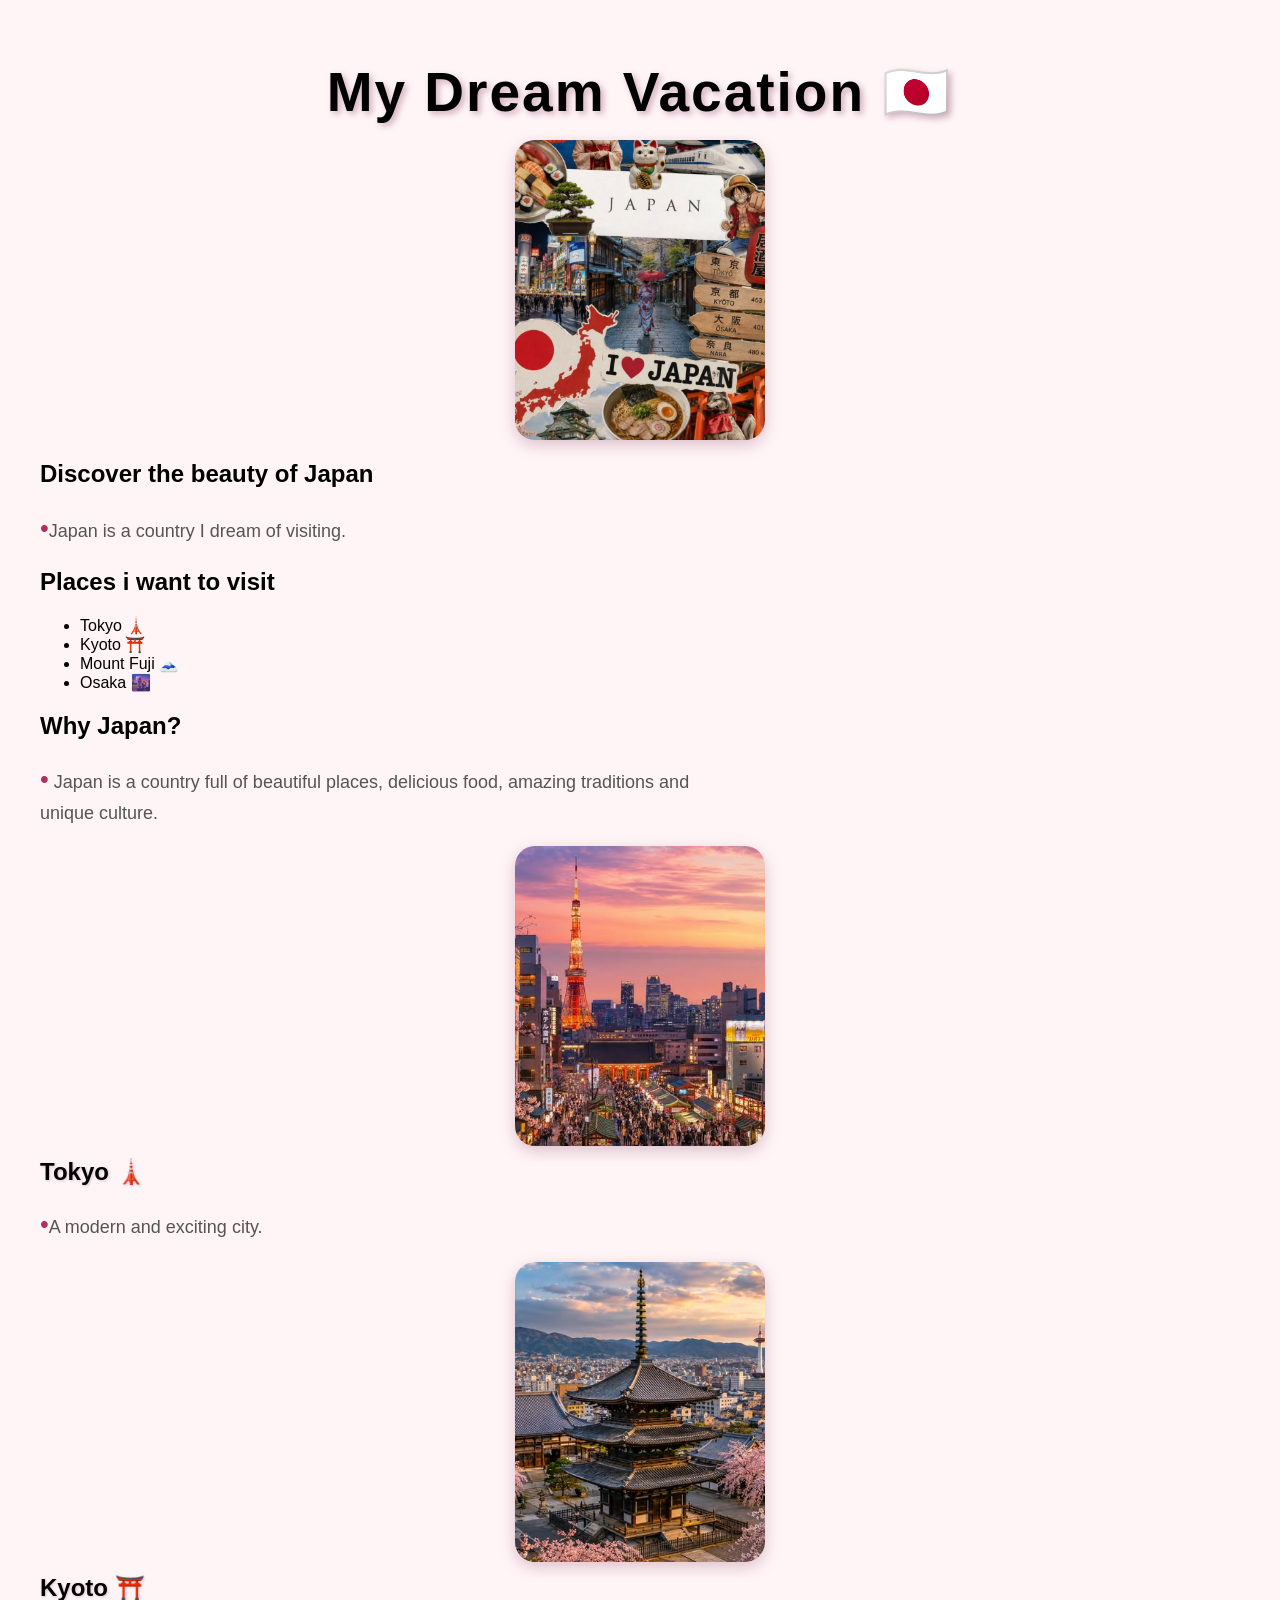
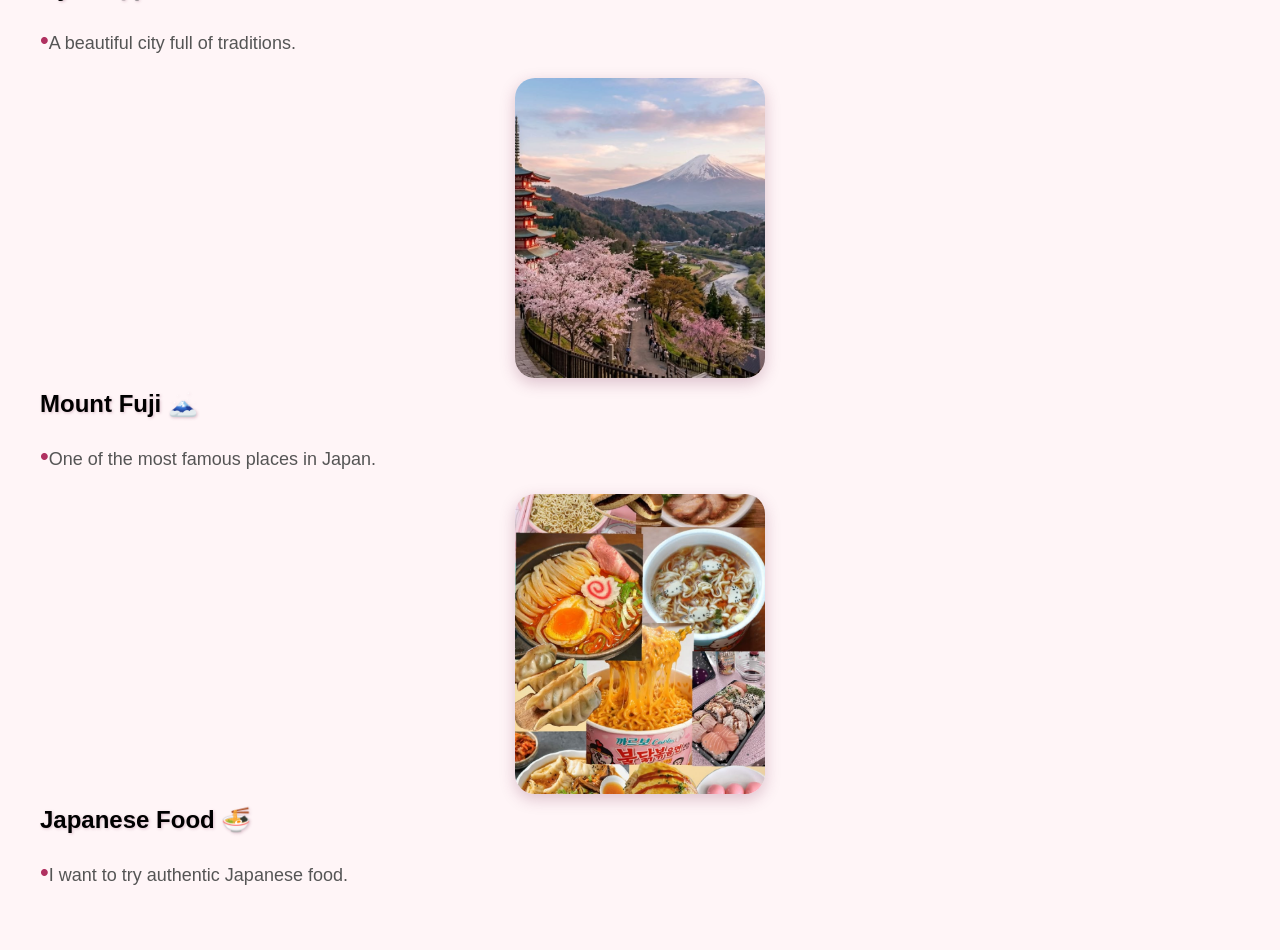
<file: index.html>
<!DOCTYPE html>
<html lang="en">
<head>
    <meta charset="UTF-8">
    <meta name="viewport" content="width=device-width, initial-scale=1.0">
    <title>My Dream Vacation 🇯🇵</title>
    <link rel="stylesheet" href="style.css">

</head>
<body>
    <h1>My Dream Vacation 🇯🇵</h1>
    <img src="Japan.jpg" alt="Japan">

    <h2>Discover the beauty of Japan</h2>

    <p>Japan is a country I dream of visiting.</p>
    <h2>Places i want to visit</h2>
<ul>
        <li>Tokyo 🗼</li>
        <li>Kyoto ⛩️</li>
        <li>Mount Fuji 🗻</li>
        <li>Osaka 🌆</li>
</ul>  
<h2>Why Japan?</h2>
<p>
 Japan is a country full of beautiful places, delicious food,
 amazing traditions and unique culture.

</p>
<div>
    <img src="Tokyo.jpg" alt="Tokyo">
    <h3>Tokyo 🗼</h3>
    <p>A modern and exciting city.</p>
</div>

<div>
    <img src="Kyoto.jpg" alt="Kyoto">
    <h3>Kyoto ⛩️</h3>
    <p>A beautiful city full of traditions.</p>
</div>

<div>
    <img src="Fujii.jpg" alt="Mount Fuji">
    <h3>Mount Fuji 🗻</h3>
    <p>One of the most famous places in Japan.</p>
</div>
<div>
    <img src="JFood.jpg" alt="Japanesse food">
    <h3>Japanese Food 🍜</h3>
    <p>I want to try authentic Japanese food.</p>
</div>

    
</body>

</html>
</file>
<file: style.css>
body { 
    background-color:#fff5f7 ;
    font-family: Arial, sans-serif;
    margin: 0;
    padding: 40px;
    

}
h1 {
    color:black;
    font-size: 55px;
    margin-bottom: 15px;
    margin-top: 20px;
    text-align: center;
    text-shadow: 3px 3px 6px rgba(120, 40, 80, 0.35);
    letter-spacing: 2px;

}


h3 {
    color:black;
    font-size: 24px;
    margin-top: 12px;
    margin-bottom: 8px;
    text-shadow: 1px 1px 3px rgba(120, 40, 80, 0.25);
}
p {
    content: "•" ;
    color: #555;
    font-size: 18px;
    line-height: 1.6;
    max-width: 700px;
    
}
p::before {
    content: "•";
    color: #b03060;
    font-size: 25px;
    
}

#japan-photo {
    width: 400px;
    height: 300px;
     object-fit: cover;
    border-radius: 20px;
    box-shadow: 0 5px 15px rgba(120, 40, 80, 0.25);
    margin: 10px;
    margin: 10px auto;
    display: block;


}

img{
    width: 250px;
    height: 300px;
     object-fit: cover;
    border-radius: 20px;
    box-shadow: 0 5px 15px rgba(120, 40, 80, 0.25);
    margin: 10px;
    margin: 10px auto;
    display: block;

}
</file>
